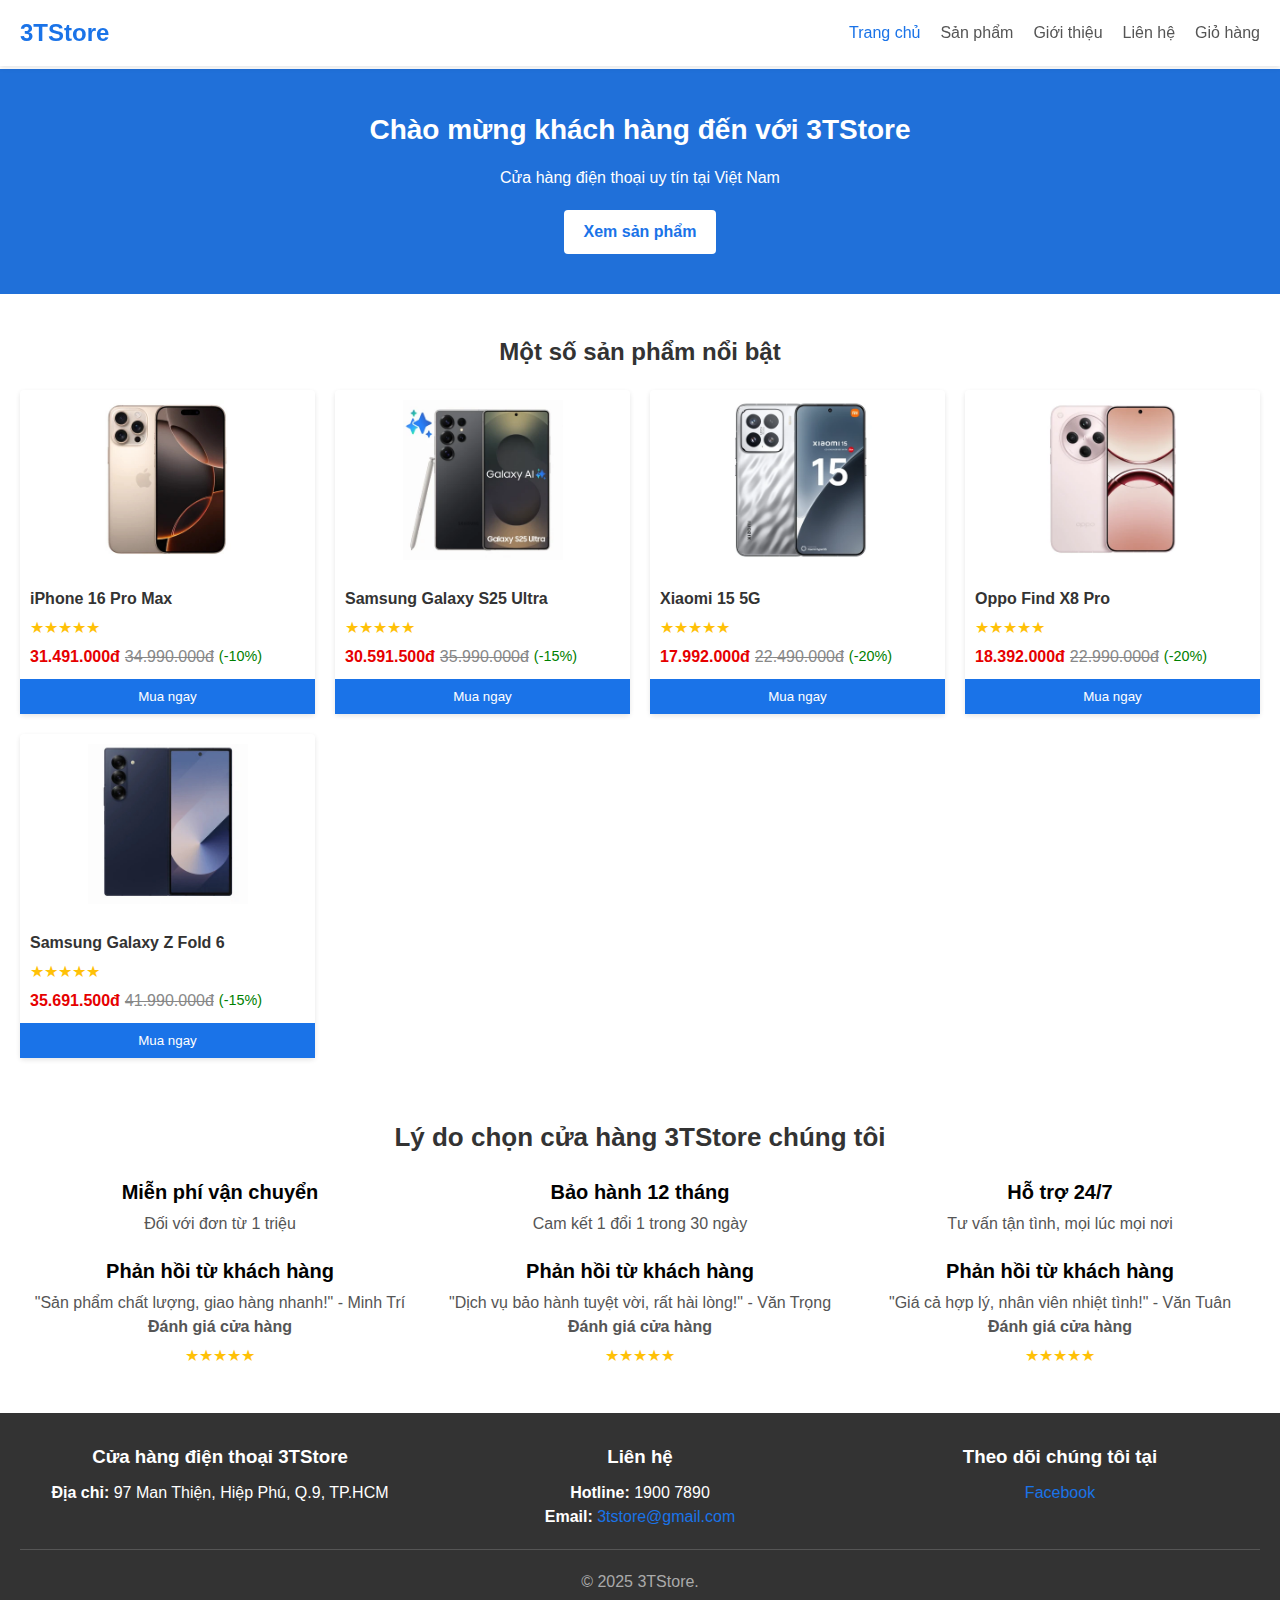
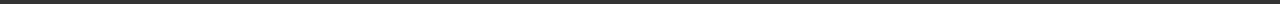
<file: BTNhom_Web/index.html>
<!DOCTYPE html>
<html lang="vi">
    <head>
        <meta charset="UTF-8">
        <meta name="viewport" content="width=device-width, initial-scale=1.0">
        <title>Trang chủ - 3TStore</title>
        <link rel="stylesheet" href="CSS/reset.css">
        <link rel="stylesheet" href="CSS/global.css">
        <link rel="stylesheet" href="CSS/navbar.css">
        <link rel="stylesheet" href="CSS/index.css">
        <link rel="stylesheet" href="CSS/footer.css">
    </head>
<body>
    <header class="navbar">
        <div class="logo">
            <a href="index.html"><h1>3TStore</h1></a>
        </div>
        <nav class="nav-links">
            <a href="index.html" class="active">Trang chủ</a>
            <a href="products.html">Sản phẩm</a>
            <a href="about.html">Giới thiệu</a>
            <a href="contact.html">Liên hệ</a>
            <a href="cart.html">Giỏ hàng</a>           
        </nav>
    </header>

    <main>
        <section class="hero">
            <div class="hero-content">
                <h2>Chào mừng khách hàng đến với 3TStore</h2>
                <p>Cửa hàng điện thoại uy tín tại Việt Nam</p>
                <a href="products.html" class="cta-button">Xem sản phẩm</a>
            </div>
        </section>
        <section class="featured-products">
            <h2>Một số sản phẩm nổi bật</h2>
            <div class="product-grid">
                <article class="product-card">
                    <img src="img/iphone-16-pro-max.jpg" alt="iPhone 16 Pro Max">
                    <h3>iPhone 16 Pro Max</h3>
                    <div class="rating">★★★★★</div>
                    <p class="price"><span class="original-price">34.990.000đ</span> <span class="discounted-price">31.491.000đ</span> <span class="discount">(-10%)</span></p>
                    <div class="config">
                        <ul>
                            <li>Màn hình: 6.7 inch, Super Retina XDR</li>
                            <li>Chip: A18 Pro</li>
                            <li>RAM: 8GB</li>
                            <li>Bộ nhớ: 256GB</li>
                            <li>Pin: 4400 mAh</li>
                        </ul>
                    </div>
                    <button class="buy-button">Mua ngay</button>
                </article>
                <article class="product-card">
                    <img src="img/SS-s25-ultra.jpg" alt="Samsung Galaxy S25 Ultra">
                    <h3>Samsung Galaxy S25 Ultra</h3>
                    <div class="rating">★★★★★</div>
                    <p class="price"><span class="original-price">35.990.000đ</span> <span class="discounted-price">30.591.500đ</span> <span class="discount">(-15%)</span></p>
                    <div class="config">
                        <ul>
                            <li>Màn hình: 6.8 inch, Dynamic AMOLED 2X</li>
                            <li>Chip: Exynos 2500</li>
                            <li>RAM: 12GB</li>
                            <li>Bộ nhớ: 512GB</li>
                            <li>Pin: 5000 mAh</li>
                        </ul>
                    </div>
                    <button class="buy-button">Mua ngay</button>
                </article>
                <article class="product-card">
                    <img src="img/Xiaomi-15.jpg" alt="Xiaomi 15 5G">
                    <h3>Xiaomi 15 5G</h3>
                    <div class="rating">★★★★★</div>
                    <p class="price"><span class="original-price">22.490.000đ</span> <span class="discounted-price">17.992.000đ</span> <span class="discount">(-20%)</span></p>
                    <div class="config">
                        <ul>
                            <li>Màn hình: 6.67 inch, AMOLED</li>
                            <li>Chip: Snapdragon 8 Gen 4</li>
                            <li>RAM: 12GB</li>
                            <li>Bộ nhớ: 256GB</li>
                            <li>Pin: 4600 mAh</li>
                        </ul>
                    </div>
                    <button class="buy-button">Mua ngay</button>
                </article>
                <article class="product-card">
                    <img src="img/Oppo-Find-X8.jpg" alt="Oppo Find X8 Pro">
                    <h3>Oppo Find X8 Pro</h3>
                    <div class="rating">★★★★★</div>
                    <p class="price"><span class="original-price">22.990.000đ</span> <span class="discounted-price">18.392.000đ</span> <span class="discount">(-20%)</span></p>
                    <div class="config">
                        <ul>
                            <li>Màn hình: 6.78 inch, AMOLED</li>
                            <li>Chip: Dimensity 9400</li>
                            <li>RAM: 12GB</li>
                            <li>Bộ nhớ: 256GB</li>
                            <li>Pin: 5000 mAh</li>
                        </ul>
                    </div>
                    <button class="buy-button">Mua ngay</button>
                </article>
                <article class="product-card">
                    <img src="img/Samsung Galaxy Z Fold 6.jpg" alt="Samsung Galaxy Z Fold 6">
                    <h3>Samsung Galaxy Z Fold 6</h3>
                    <div class="rating">★★★★★</div>
                    <p class="price"><span class="original-price">41.990.000đ</span> <span class="discounted-price">35.691.500đ</span> <span class="discount">(-15%)</span></p>
                    <div class="config">
                        <ul>
                            <li>Màn hình: 7.6 inch, Dynamic AMOLED 2X</li>
                            <li>Chip: Snapdragon 8 Gen 3</li>
                            <li>RAM: 12GB</li>
                            <li>Bộ nhớ: 512GB</li>
                            <li>Pin: 4400 mAh</li>
                        </ul>
                    </div>
                    <button class="buy-button">Mua ngay</button>
                </article>
            </div>
        </section>
        <section class="features">
            <h2>Lý do chọn cửa hàng 3TStore chúng tôi</h2>
            <div class="features-grid">
                <div class="feature">
                    <h3>Miễn phí vận chuyển</h3>
                    <p>Đối với đơn từ 1 triệu</p>
                </div>
                <div class="feature">
                    <h3>Bảo hành 12 tháng</h3>
                    <p>Cam kết 1 đổi 1 trong 30 ngày</p>
                </div>
                <div class="feature">
                    <h3>Hỗ trợ 24/7</h3>
                    <p>Tư vấn tận tình, mọi lúc mọi nơi</p>
                </div>
                <div class="feature">
                    <h3>Phản hồi từ khách hàng</h3>
                    <p>"Sản phẩm chất lượng, giao hàng nhanh!" - Minh Trí</p>
                    <p><strong>Đánh giá cửa hàng</strong></p>
                    <div class="rating">★★★★★</div>
                </div>
                <div class="feature">
                    <h3>Phản hồi từ khách hàng</h3>
                    <p>"Dịch vụ bảo hành tuyệt vời, rất hài lòng!" - Văn Trọng</p>
                    <p><strong>Đánh giá cửa hàng</strong></p>                   
                    <div class="rating">★★★★★</div>
                </div>
                <div class="feature">
                    <h3>Phản hồi từ khách hàng</h3>
                    <p>"Giá cả hợp lý, nhân viên nhiệt tình!" - Văn Tuân</p>
                    <p><strong>Đánh giá cửa hàng</strong></p>                    
                    <div class="rating">★★★★★</div>
                </div>
            </div>
        </section>
    </main>
    <footer>
        <div class="footer-content">
            <div class="footer-section">
                <h3>Cửa hàng điện thoại 3TStore</h3>
                <p><strong>Địa chỉ:</strong> 97 Man Thiện, Hiệp Phú, Q.9, TP.HCM</p>
            </div>
            <div class="footer-section">
                <h3>Liên hệ</h3>
                <p><strong>Hotline:</strong> 1900 7890</p>
                <p><strong>Email:</strong> <a href="mailto:3tstore@gmail.com">3tstore@gmail.com</a></p>
            </div>
            <div class="footer-section">
                <h3>Theo dõi chúng tôi tại</h3>
                <p><a href="https://www.facebook.com/profile.php?id=61575007554969" target="_blank">Facebook</a></p>
            </div>
        </div>
        <p class="footer-bottom">© 2025 3TStore.</p>
    </footer>
    <script src="JS/index.js"></script>
</body>
</html>
</file>
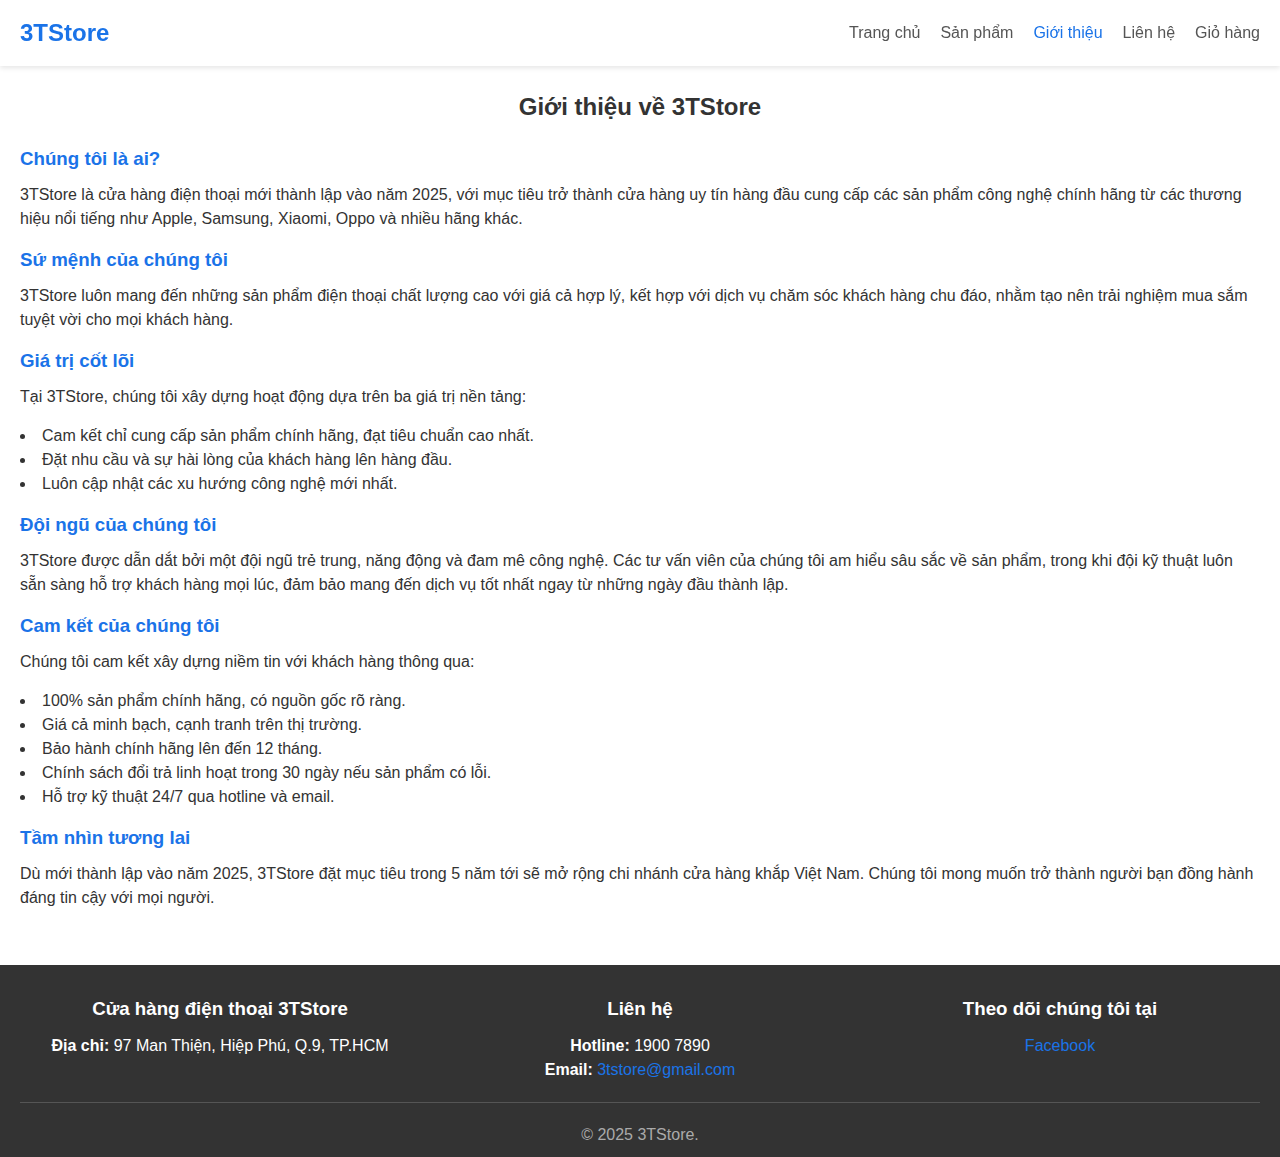
<file: about.html>
<!DOCTYPE html>
<html lang="en">
    <head>
        <meta charset="UTF-8">
        <meta name="viewport" content="width=device-width, initial-scale=1.0">
        <title>Giới thiệu - 3TStore</title>
        <link rel="stylesheet" href="CSS/reset.css">
        <link rel="stylesheet" href="CSS/global.css">
        <link rel="stylesheet" href="CSS/navbar.css">
        <link rel="stylesheet" href="CSS/about.css">
        <link rel="stylesheet" href="CSS/footer.css">
    </head>
<body>
    <header class="navbar">
        <div class="logo">
            <a href="index.html"><h1>3TStore</h1></a>
        </div>
        <nav class="nav-links">
            <a href="index.html">Trang chủ</a>
            <a href="products.html">Sản phẩm</a>
            <a href="about.html" class="active">Giới thiệu</a>
            <a href="contact.html">Liên hệ</a>
            <a href="cart.html">Giỏ hàng</a>
        </nav>
    </header>

    <main>
        <section class="about-section">
            <h2>Giới thiệu về 3TStore</h2>
            <div class="about-content">
                <div class="about-text">
                    <h3>Chúng tôi là ai?</h3>
                    <p>3TStore là cửa hàng điện thoại mới thành lập vào năm 2025, với mục tiêu trở thành cửa hàng uy tín hàng đầu cung cấp các sản phẩm công nghệ chính hãng từ các thương hiệu nổi tiếng như Apple, Samsung, Xiaomi, Oppo và nhiều hãng khác.</p>                    
                    <h3>Sứ mệnh của chúng tôi</h3>
                    <p>3TStore luôn mang đến những sản phẩm điện thoại chất lượng cao với giá cả hợp lý, kết hợp với dịch vụ chăm sóc khách hàng chu đáo, nhằm tạo nên trải nghiệm mua sắm tuyệt vời cho mọi khách hàng.</p>
                    <h3>Giá trị cốt lõi</h3>
                    <p>Tại 3TStore, chúng tôi xây dựng hoạt động dựa trên ba giá trị nền tảng:</p>
                    <ul>
                        <li>Cam kết chỉ cung cấp sản phẩm chính hãng, đạt tiêu chuẩn cao nhất.</li>
                        <li>Đặt nhu cầu và sự hài lòng của khách hàng lên hàng đầu.</li>
                        <li>Luôn cập nhật các xu hướng công nghệ mới nhất.</li>
                    </ul>
                    <h3>Đội ngũ của chúng tôi</h3>
                    <p>3TStore được dẫn dắt bởi một đội ngũ trẻ trung, năng động và đam mê công nghệ. Các tư vấn viên của chúng tôi am hiểu sâu sắc về sản phẩm, trong khi đội kỹ thuật luôn sẵn sàng hỗ trợ khách hàng mọi lúc, đảm bảo mang đến dịch vụ tốt nhất ngay từ những ngày đầu thành lập.</p>
                    <h3>Cam kết của chúng tôi</h3>
                    <p>Chúng tôi cam kết xây dựng niềm tin với khách hàng thông qua:</p>
                    <ul>
                        <li>100% sản phẩm chính hãng, có nguồn gốc rõ ràng.</li>
                        <li>Giá cả minh bạch, cạnh tranh trên thị trường.</li>
                        <li>Bảo hành chính hãng lên đến 12 tháng.</li>
                        <li>Chính sách đổi trả linh hoạt trong 30 ngày nếu sản phẩm có lỗi.</li>
                        <li>Hỗ trợ kỹ thuật 24/7 qua hotline và email.</li>
                    </ul>
                    <h3>Tầm nhìn tương lai</h3>
                    <p>Dù mới thành lập vào năm 2025, 3TStore đặt mục tiêu trong 5 năm tới sẽ mở rộng chi nhánh cửa hàng khắp Việt Nam. Chúng tôi mong muốn trở thành người bạn đồng hành đáng tin cậy với mọi người.</p>
                </div>
            </div>
        </section>
    </main>

    <footer>
        <div class="footer-content">
            <div class="footer-section">
                <h3>Cửa hàng điện thoại 3TStore</h3>
                <p><strong>Địa chỉ:</strong> 97 Man Thiện, Hiệp Phú, Q.9, TP.HCM</p>
            </div>
            <div class="footer-section">
                <h3>Liên hệ</h3>
                <p><strong>Hotline:</strong> 1900 7890</p>
                <p><strong>Email:</strong> <a href="mailto:3tstore@gmail.com">3tstore@gmail.com</a></p>
            </div>
            <div class="footer-section">
                <h3>Theo dõi chúng tôi tại</h3>
                <p><a href="https://www.facebook.com/profile.php?id=61575007554969" target="_blank">Facebook</a></p>
            </div>
        </div>
        <p class="footer-bottom">© 2025 3TStore.</p>
    </footer>
</body>
</html>
</file>
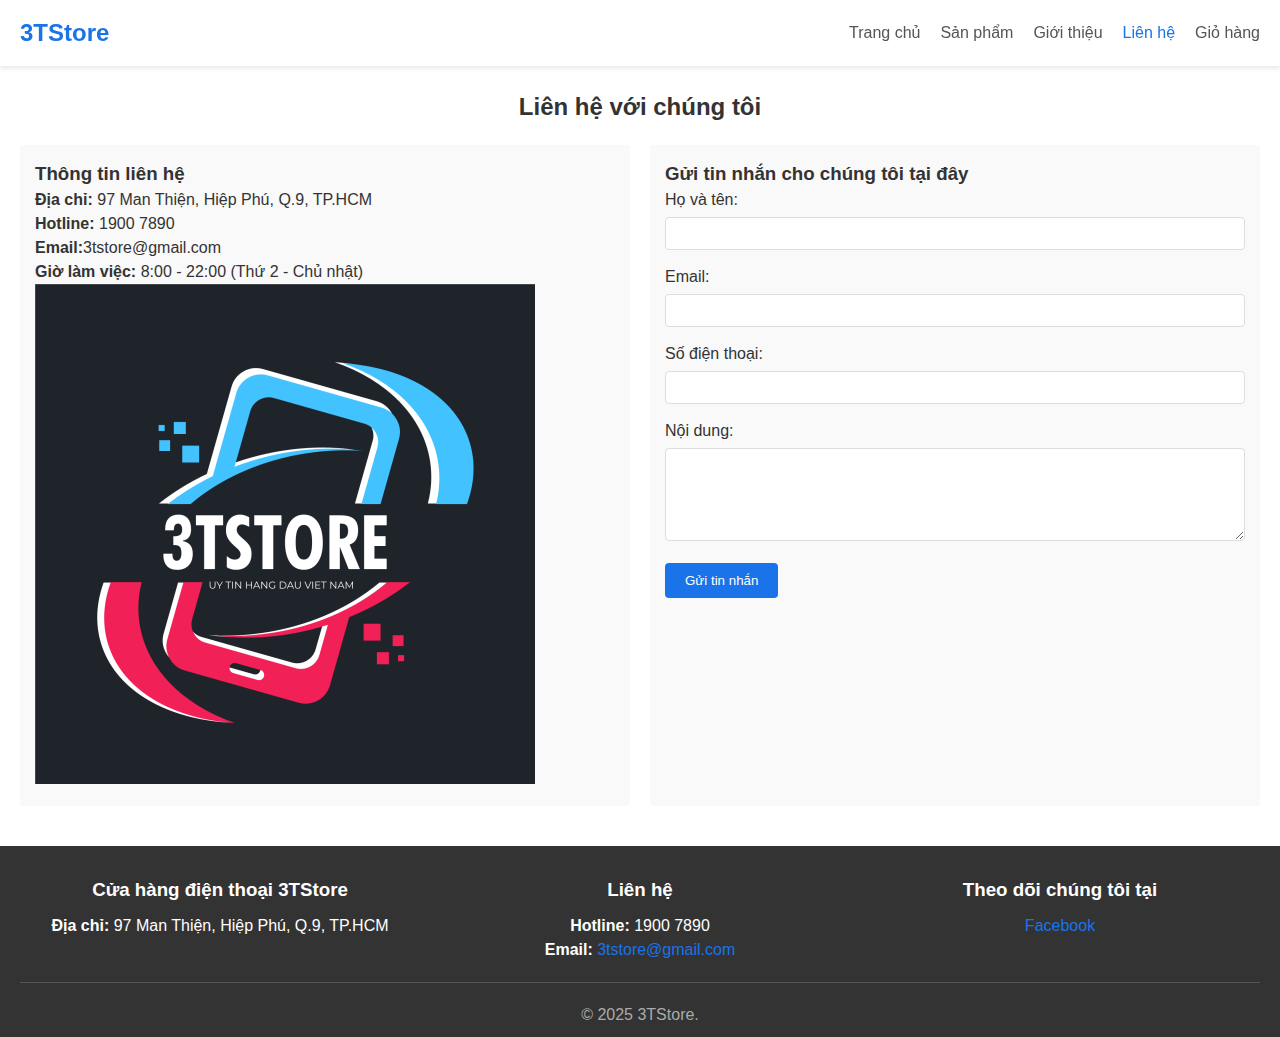
<file: contact.html>
<!DOCTYPE html>
<html lang="en">
    <head>
        <meta charset="UTF-8">
        <meta name="viewport" content="width=device-width, initial-scale=1.0">
        <title>Liên hệ - 3TStore</title>
        <link rel="stylesheet" href="CSS/reset.css">
        <link rel="stylesheet" href="CSS/global.css">
        <link rel="stylesheet" href="CSS/navbar.css">
        <link rel="stylesheet" href="CSS/contact.css">
        <link rel="stylesheet" href="CSS/footer.css">
    </head>
<body>
    <header class="navbar">
        <div class="logo">
            <a href="index.html"><h1>3TStore</h1></a>
        </div>
        <nav class="nav-links">
            <a href="index.html">Trang chủ</a>
            <a href="products.html">Sản phẩm</a>
            <a href="about.html">Giới thiệu</a>
            <a href="contact.html" class="active">Liên hệ</a>
            <a href="cart.html">Giỏ hàng</a>
        </nav>
    </header>

    <main>
        <section class="contact-section">
            <h2>Liên hệ với chúng tôi</h2>
            <div class="contact-container">
                <div class="contact-info">
                    <h3>Thông tin liên hệ</h3>
                    <p><strong>Địa chỉ:</strong> 97 Man Thiện, Hiệp Phú, Q.9, TP.HCM</p>
                    <p><strong>Hotline:</strong> 1900 7890</p>
                    <p><strong>Email:</strong>3tstore@gmail.com</p>
                    <p><strong>Giờ làm việc:</strong> 8:00 - 22:00 (Thứ 2 - Chủ nhật)</p>
                    <img src="img/logo.png" alt="3TStore Logo" class="logo-img">
                </div>
                <div class="contact-form">
                    <h3>Gửi tin nhắn cho chúng tôi tại đây</h3>
                    <form>
                        <div class="form-group">
                            <label for="name">Họ và tên:</label>
                            <input type="text" id="name" name="name">
                        </div>
                        <div class="form-group">
                            <label for="email">Email:</label>
                            <input type="email" id="email" name="email">
                        </div>
                        <div class="form-group">
                            <label for="phone">Số điện thoại:</label>
                            <input type="tel" id="phone" name="phone">
                        </div>
                        <div class="form-group">
                            <label for="message">Nội dung:</label>
                            <textarea id="message" name="message" rows="5"></textarea>
                        </div>
                        <button type="submit" class="submit-button">Gửi tin nhắn</button>
                    </form>
                </div>
            </div>
        </section>
    </main>

    <footer>
        <div class="footer-content">
            <div class="footer-section">
                <h3>Cửa hàng điện thoại 3TStore</h3>
                <p><strong>Địa chỉ:</strong> 97 Man Thiện, Hiệp Phú, Q.9, TP.HCM</p>
            </div>
            <div class="footer-section">
                <h3>Liên hệ</h3>
                <p><strong>Hotline:</strong> 1900 7890</p>
                <p><strong>Email:</strong> <a href="mailto:3tstore@gmail.com">3tstore@gmail.com</a></p>
            </div>
            <div class="footer-section">
                <h3>Theo dõi chúng tôi tại</h3>
                <p>
                    <a href="https://www.facebook.com/profile.php?id=61575007554969" target="_blank">Facebook</a>                    
                </p>
            </div>
        </div>
        <p class="footer-bottom">© 2025 3TStore.</p>
    </footer>
    <script src="JS/contact.js"></script>
</body>
</html>
</file>
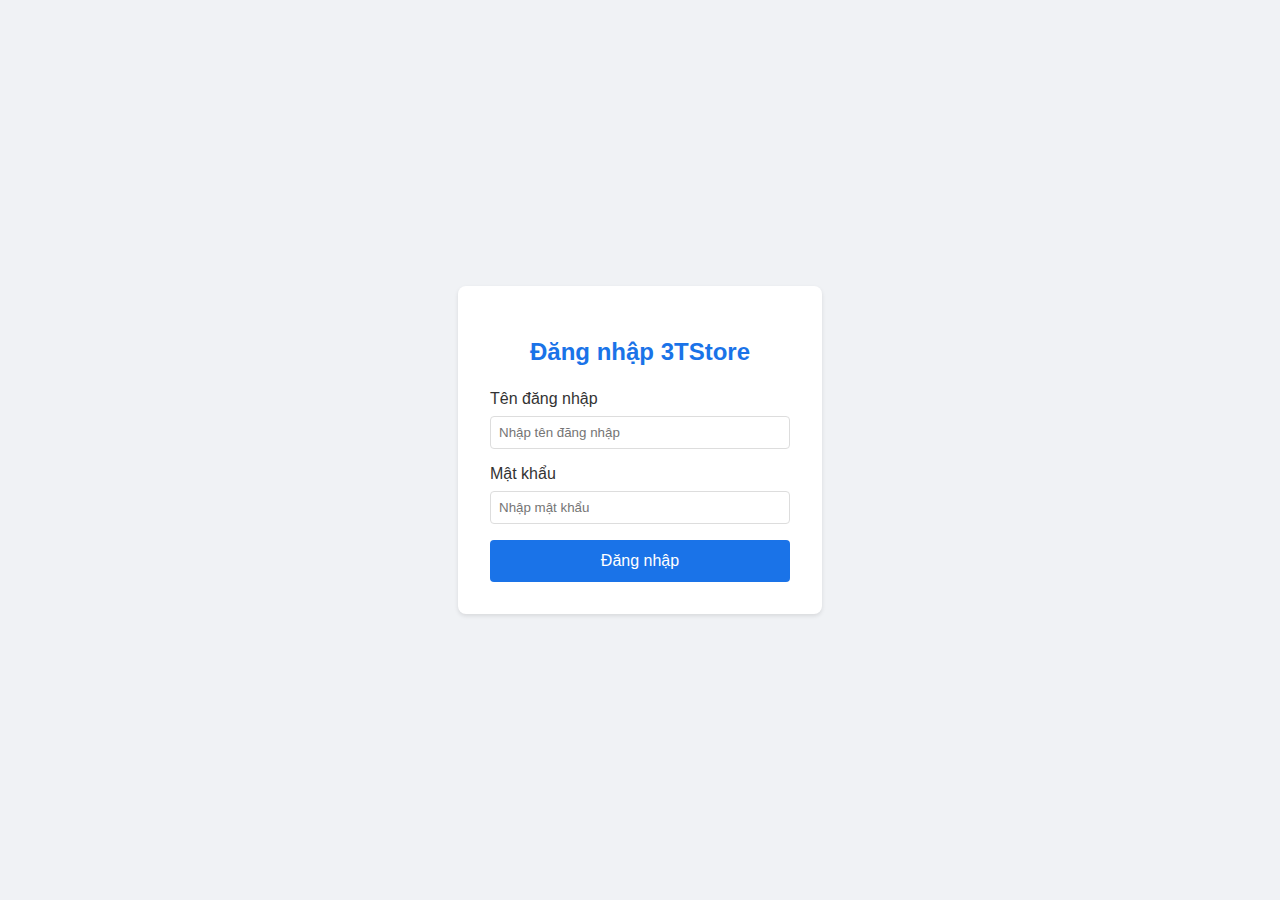
<file: login.html>
<!DOCTYPE html>
<html lang="en">
<head>
    <meta charset="UTF-8">
    <meta name="viewport" content="width=device-width, initial-scale=1.0">
    <title>Đăng nhập</title>
    <link rel="stylesheet" href="CSS/login.css">
</head>
<body>
    <div class="login-container">
        <h2>Đăng nhập 3TStore</h2>
        <div class="form-group">
            <label for="username">Tên đăng nhập</label>
            <input type="text" id="username" name="username" placeholder="Nhập tên đăng nhập">
        </div>
        <div class="form-group">
            <label for="password">Mật khẩu</label>
            <input type="password" id="password" name="password" placeholder="Nhập mật khẩu">
        </div>
        <button type="submit">Đăng nhập</button>
    </div>
    <script src="JS/login.js"></script>
</body>
</html>
</file>
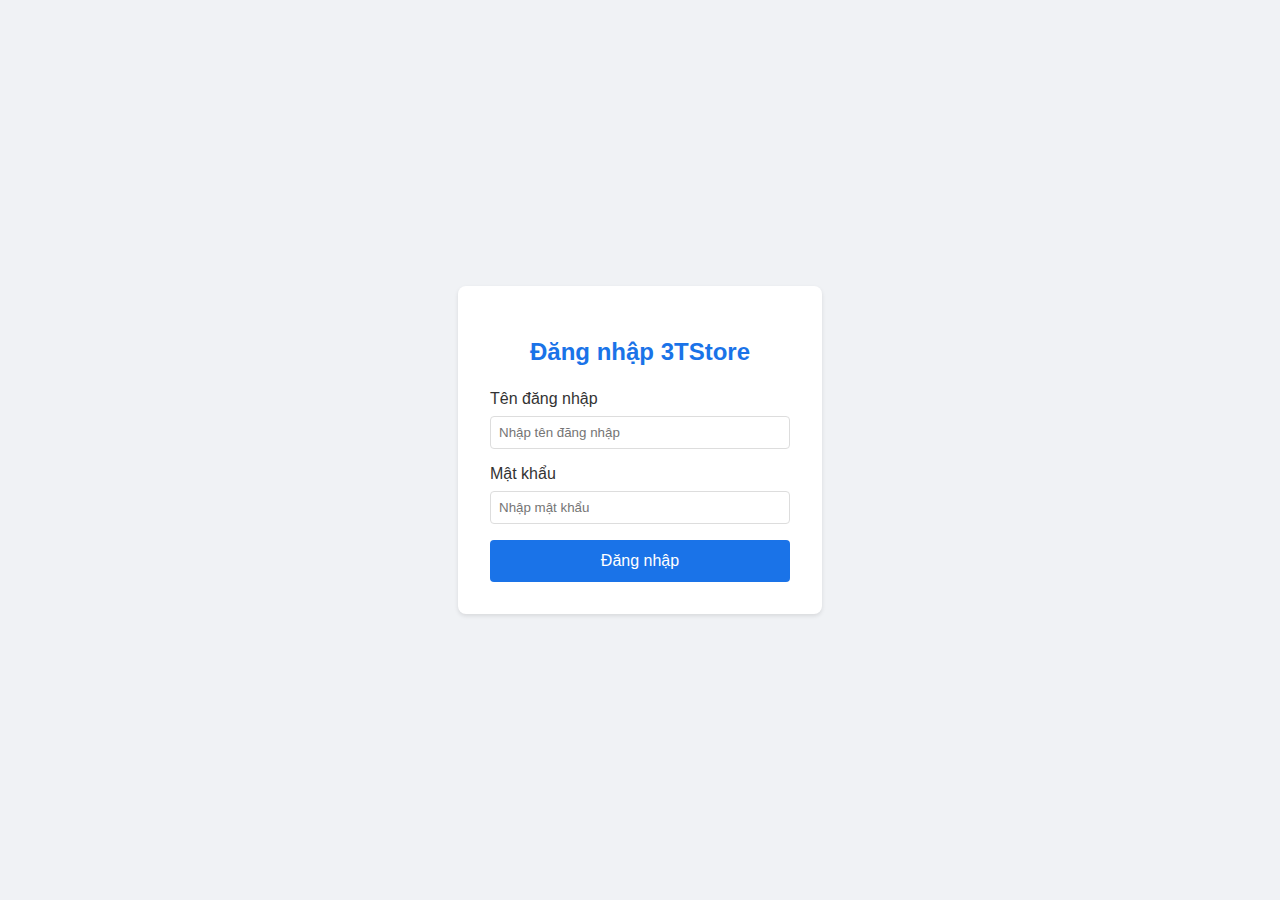
<file: BTNhom_Web/login.html>
<!DOCTYPE html>
<html lang="en">
<head>
    <meta charset="UTF-8">
    <meta name="viewport" content="width=device-width, initial-scale=1.0">
    <title>Đăng nhập - 3TStore</title>
    <link rel="stylesheet" href="CSS/login.css">
</head>
<body>
    <div class="login-container">
        <h2>Đăng nhập 3TStore</h2>
        <div class="form-group">
            <label for="username">Tên đăng nhập</label>
            <input type="text" id="username" name="username" placeholder="Nhập tên đăng nhập">
        </div>
        <div class="form-group">
            <label for="password">Mật khẩu</label>
            <input type="password" id="password" name="password" placeholder="Nhập mật khẩu">
        </div>
        <button type="submit">Đăng nhập</button>
    </div>
    <script src="JS/login.js"></script>
</body>
</html>
</file>
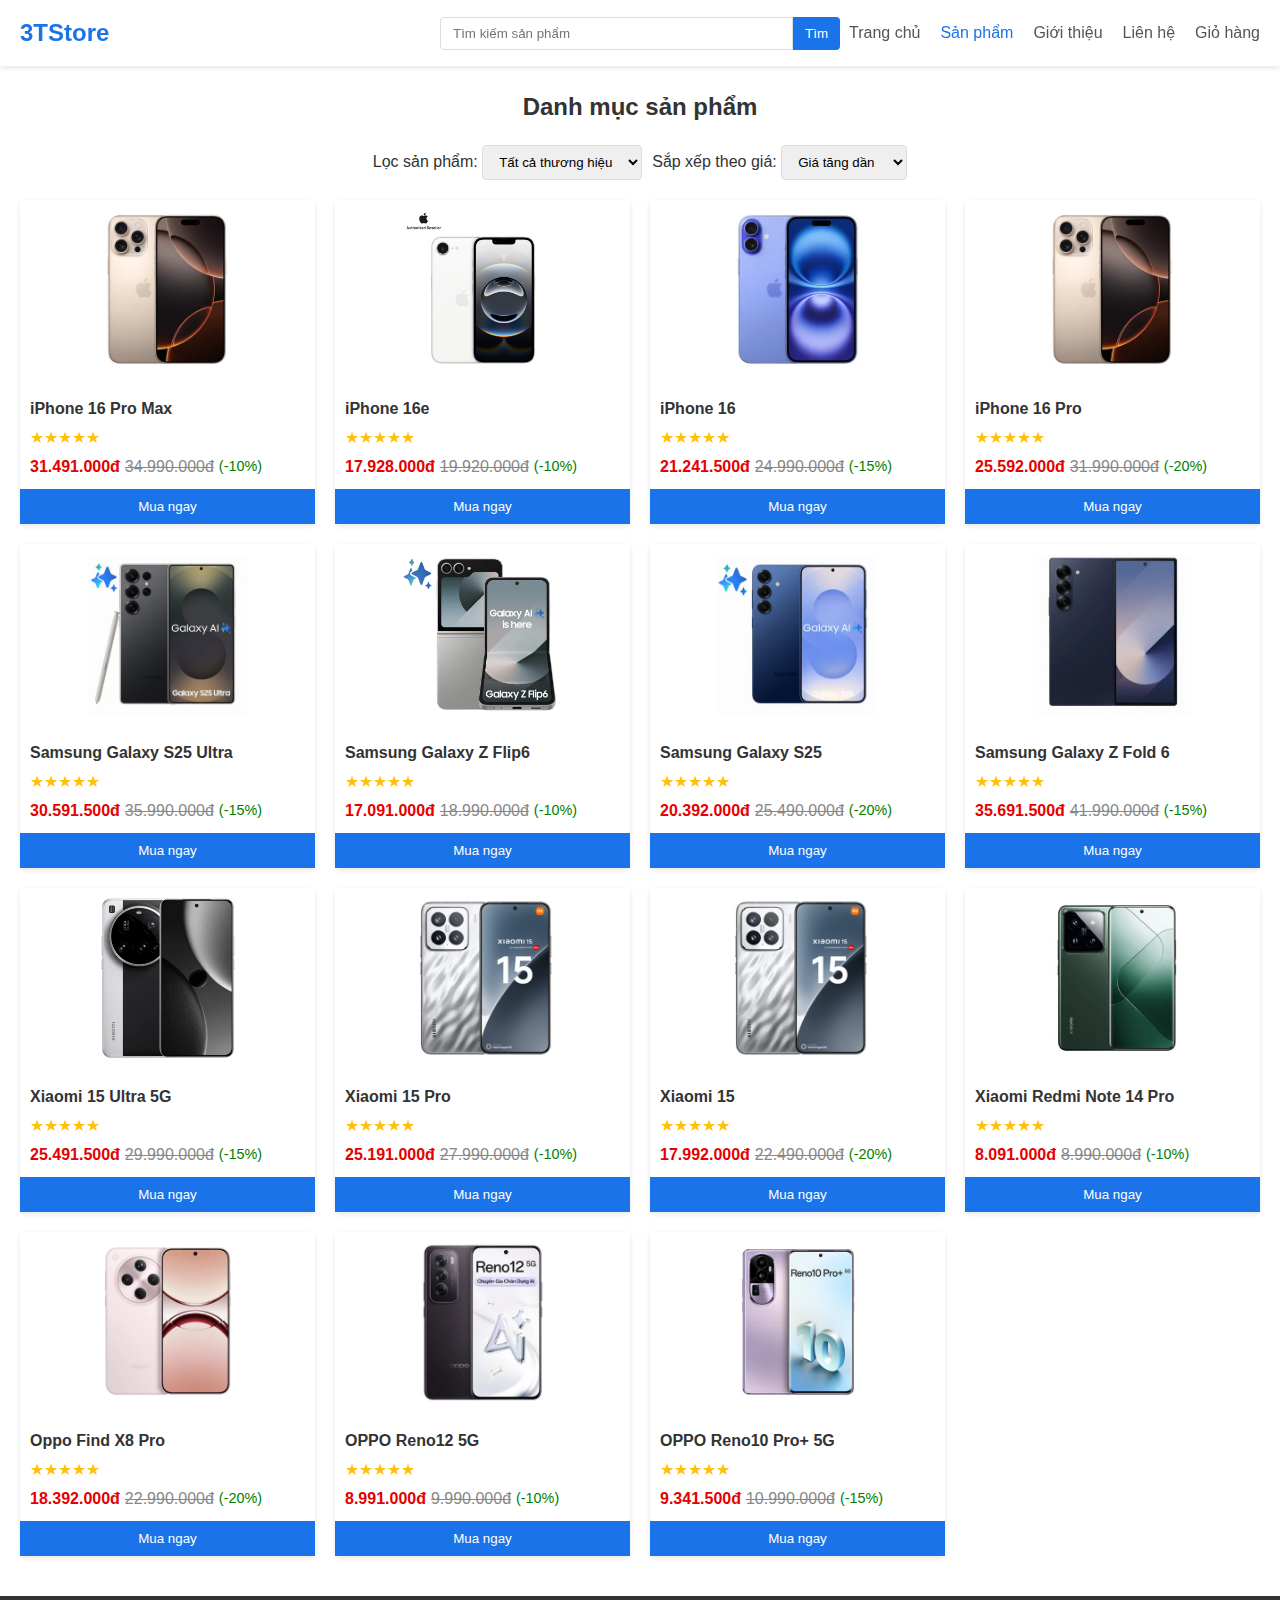
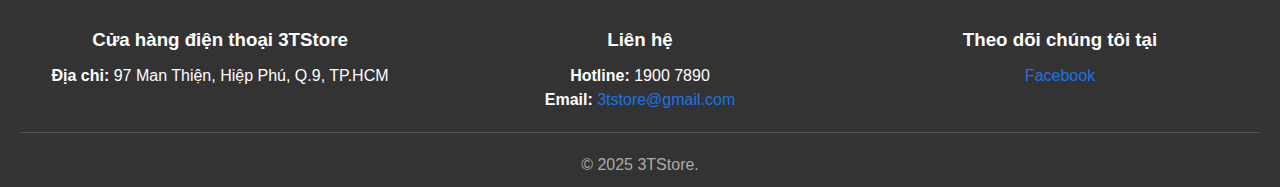
<file: BTNhom_Web/products.html>
<!DOCTYPE html>
<html lang="en">
    <head>
        <meta charset="UTF-8">
        <meta name="viewport" content="width=device-width, initial-scale=1.0">
        <title>Sản phẩm - 3TStore</title>
        <link rel="stylesheet" href="CSS/reset.css">
        <link rel="stylesheet" href="CSS/global.css">
        <link rel="stylesheet" href="CSS/navbar.css">
        <link rel="stylesheet" href="CSS/products.css">
        <link rel="stylesheet" href="CSS/footer.css">
    </head>
<body>
    <header class="navbar">
        <div class="logo">
            <a href="index.html"><h1>3TStore</h1></a>
        </div>
        <div class="search-container">
            <input type="text" class="search-input" placeholder="Tìm kiếm sản phẩm">
            <button class="search-button">Tìm</button>
        </div>
        <nav class="nav-links">
            <a href="index.html">Trang chủ</a>
            <a href="products.html" class="active">Sản phẩm</a>
            <a href="about.html">Giới thiệu</a>
            <a href="contact.html">Liên hệ</a>
            <a href="cart.html">Giỏ hàng</a>
        </nav>
    </header>

    <main>
        <section class="products-section">
            <h2>Danh mục sản phẩm</h2>
            <div class="filters">
                <label>Lọc sản phẩm:
                    <select class="filters-brand">
                        <option value="all">Tất cả thương hiệu</option>
                        <option value="iphone">Apple</option>
                        <option value="samsung">Samsung</option>
                        <option value="xiaomi">Xiaomi</option>
                        <option value="oppo">Oppo</option>
                    </select>
                </label>
                
                <label> Sắp xếp theo giá: 
                    <select class="filters-sorting">
                        <option value="increase">Giá tăng dần</option>
                        <option value="decrease">Giá giảm dần</option>
                    </select>
                </label>
            </div>
            <div class="product-grid">
                <!-- Apple -->
                <div class="product-card">
                    <img src="img/iphone-16-pro-max.jpg" alt="iPhone 16 Pro Max">
                    <h3>iPhone 16 Pro Max</h3>
                    <div class="rating">★★★★★</div>
                    <p class="price"><span class="original-price">34.990.000đ</span> <span class="discounted-price">31.491.000đ</span> <span class="discount">(-10%)</span></p>
                    <div class="config">
                        <ul>
                            <li>Màn hình: 6.7 inch, Super Retina XDR</li>
                            <li>Chip: A18 Pro</li>
                            <li>RAM: 8GB</li>
                            <li>Bộ nhớ: 256GB</li>
                            <li>Pin: 4400 mAh</li>
                        </ul>
                    </div>
                    <button class="buy-button">Mua ngay</button>
                </div>
                <div class="product-card">
                    <img src="img/iphone-16e.jpg" alt="iPhone 16e">
                    <h3>iPhone 16e</h3>
                    <div class="rating">★★★★★</div>
                    <p class="price"><span class="original-price">19.920.000đ</span> <span class="discounted-price">17.928.000đ</span> <span class="discount">(-10%)</span></p>
                    <div class="config">
                        <ul>
                            <li>Màn hình: 6.1 inch, Super Retina XDR</li>
                            <li>Chip: A18</li>
                            <li>RAM: 6GB</li>
                            <li>Bộ nhớ: 128GB</li>
                            <li>Pin: 4000 mAh</li>
                        </ul>
                    </div>
                    <button class="buy-button">Mua ngay</button>
                </div>
                <div class="product-card">
                    <img src="img/iPhone 16.jpg" alt="iPhone 16">
                    <h3>iPhone 16</h3>
                    <div class="rating">★★★★★</div>
                    <p class="price"><span class="original-price">24.990.000đ</span> <span class="discounted-price">21.241.500đ</span> <span class="discount">(-15%)</span></p>
                    <div class="config">
                        <ul>
                            <li>Màn hình: 6.1 inch, Super Retina XDR</li>
                            <li>Chip: A18</li>
                            <li>RAM: 6GB</li>
                            <li>Bộ nhớ: 128GB</li>
                            <li>Pin: 4200 mAh</li>
                        </ul>
                    </div>
                    <button class="buy-button">Mua ngay</button>
                </div>
                <div class="product-card">
                    <img src="img/iphone-16-pro.jpg" alt="iPhone 16 Pro">
                    <h3>iPhone 16 Pro</h3>
                    <div class="rating">★★★★★</div>
                    <p class="price"><span class="original-price">31.990.000đ</span> <span class="discounted-price">25.592.000đ</span> <span class="discount">(-20%)</span></p>
                    <div class="config">
                        <ul>
                            <li>Màn hình: 6.3 inch, Super Retina XDR</li>
                            <li>Chip: A18 Pro</li>
                            <li>RAM: 8GB</li>
                            <li>Bộ nhớ: 256GB</li>
                            <li>Pin: 4300 mAh</li>
                        </ul>
                    </div>
                    <button class="buy-button">Mua ngay</button>
                </div>
                <!-- Samsung -->
                <div class="product-card">
                    <img src="img/SS-s25-ultra.jpg" alt="Samsung Galaxy S25 Ultra">
                    <h3>Samsung Galaxy S25 Ultra</h3>
                    <div class="rating">★★★★★</div> 
                    <p class="price"><span class="original-price">35.990.000đ</span> <span class="discounted-price">30.591.500đ</span> <span class="discount">(-15%)</span></p>
                    <div class="config">
                        <ul>
                            <li>Màn hình: 6.8 inch, Dynamic AMOLED 2X</li>
                            <li>Chip: Exynos 2500</li>
                            <li>RAM: 12GB</li>
                            <li>Bộ nhớ: 512GB</li>
                            <li>Pin: 5000 mAh</li>
                        </ul>
                    </div>
                    <button class="buy-button">Mua ngay</button>
                </div>
                <div class="product-card">
                    <img src="img/SS-Z-Flip6.jpg" alt="Samsung Galaxy Z Flip6">
                    <h3>Samsung Galaxy Z Flip6</h3>
                    <div class="rating">★★★★★</div>
                    <p class="price"><span class="original-price">18.990.000đ</span> <span class="discounted-price">17.091.000đ</span> <span class="discount">(-10%)</span></p>
                    <div class="config">
                        <ul>
                            <li>Màn hình: 6.7 inch, Dynamic AMOLED 2X</li>
                            <li>Chip: Snapdragon 8 Gen 2</li>
                            <li>RAM: 8GB</li>
                            <li>Bộ nhớ: 256GB</li>
                            <li>Pin: 3700 mAh</li>
                        </ul>
                    </div>
                    <button class="buy-button">Mua ngay</button>
                </div>
                <div class="product-card">
                    <img src="img/SS-s25.jpg" alt="Samsung Galaxy S25">
                    <h3>Samsung Galaxy S25</h3>
                    <div class="rating">★★★★★</div>
                    <p class="price"><span class="original-price">25.490.000đ</span> <span class="discounted-price">20.392.000đ</span> <span class="discount">(-20%)</span></p>
                    <div class="config">
                        <ul>
                            <li>Màn hình: 6.6 inch, Dynamic AMOLED 2X</li>
                            <li>Chip: Exynos 2500</li>
                            <li>RAM: 12GB</li>
                            <li>Bộ nhớ: 256GB</li>
                            <li>Pin: 4500 mAh</li>
                        </ul>
                    </div>
                    <button class="buy-button">Mua ngay</button>
                </div>
                <div class="product-card">
                    <img src="img/Samsung Galaxy Z Fold 6.jpg" alt="Samsung Galaxy Z Fold 6">
                    <h3>Samsung Galaxy Z Fold 6</h3>
                    <div class="rating">★★★★★</div>
                    <p class="price"><span class="original-price">41.990.000đ</span> <span class="discounted-price">35.691.500đ</span> <span class="discount">(-15%)</span></p>
                    <div class="config">
                        <ul>
                            <li>Màn hình: 7.6 inch, Dynamic AMOLED 2X</li>
                            <li>Chip: Snapdragon 8 Gen 3</li>
                            <li>RAM: 12GB</li>
                            <li>Bộ nhớ: 512GB</li>
                            <li>Pin: 4400 mAh</li>
                        </ul>
                    </div>
                    <button class="buy-button">Mua ngay</button>
                </div>
                <!-- Xiaomi -->
                <div class="product-card">
                    <img src="img/Xiaomi-Ultra-5G.jpg" alt="Xiaomi 15 Ultra 5G">
                    <h3>Xiaomi 15 Ultra 5G</h3>
                    <div class="rating">★★★★★</div>
                    <p class="price"><span class="original-price">29.990.000đ</span> <span class="discounted-price">25.491.500đ</span> <span class="discount">(-15%)</span></p>
                    <div class="config">
                        <ul>
                            <li>Màn hình: 6.73 inch, AMOLED</li>
                            <li>Chip: Snapdragon 8 Gen 4</li>
                            <li>RAM: 16GB</li>
                            <li>Bộ nhớ: 512GB</li>
                            <li>Pin: 5000 mAh</li>
                        </ul>
                    </div>
                    <button class="buy-button">Mua ngay</button>
                </div>
                <div class="product-card">
                    <img src="img/Xiaomi-15-pro.jpg" alt="Xiaomi 15 Pro">
                    <h3>Xiaomi 15 Pro</h3>
                    <div class="rating">★★★★★</div>
                    <p class="price"><span class="original-price">27.990.000đ</span> <span class="discounted-price">25.191.000đ</span> <span class="discount">(-10%)</span></p>
                    <div class="config">
                        <ul>
                            <li>Màn hình: 6.67 inch, AMOLED</li>
                            <li>Chip: Snapdragon 8 Gen 4</li>
                            <li>RAM: 12GB</li>
                            <li>Bộ nhớ: 256GB</li>
                            <li>Pin: 4800 mAh</li>
                        </ul>
                    </div>
                    <button class="buy-button">Mua ngay</button>
                </div>
                <div class="product-card">
                    <img src="img/Xiaomi-15.jpg" alt="Xiaomi 15">
                    <h3>Xiaomi 15</h3>
                    <div class="rating">★★★★★</div>
                    <p class="price"><span class="original-price">22.490.000đ</span> <span class="discounted-price">17.992.000đ</span> <span class="discount">(-20%)</span></p>
                    <div class="config">
                        <ul>
                            <li>Màn hình: 6.67 inch, AMOLED</li>
                            <li>Chip: Snapdragon 8 Gen 4</li>
                            <li>RAM: 12GB</li>
                            <li>Bộ nhớ: 256GB</li>
                            <li>Pin: 4600 mAh</li>
                        </ul>
                    </div>
                    <button class="buy-button">Mua ngay</button>
                </div>
                <div class="product-card">
                    <img src="img/Xiaomi Redmi Note 14 Pro.jpg" alt="Xiaomi Redmi Note 14 Pro">
                    <h3>Xiaomi Redmi Note 14 Pro</h3>
                    <div class="rating">★★★★★</div>
                    <p class="price"><span class="original-price">8.990.000đ</span> <span class="discounted-price">8.091.000đ</span> <span class="discount">(-10%)</span></p>
                    <div class="config">
                        <ul>
                            <li>Màn hình: 6.67 inch, AMOLED</li>
                            <li>Chip: Dimensity 7300 Ultra</li>
                            <li>RAM: 8GB</li>
                            <li>Bộ nhớ: 256GB</li>
                            <li>Pin: 5500 mAh</li>
                        </ul>
                    </div>
                    <button class="buy-button">Mua ngay</button>
                </div>
                <!-- Oppo -->
                <div class="product-card">
                    <img src="img/Oppo-Find-X8.jpg" alt="Oppo Find X8 Pro">
                    <h3>Oppo Find X8 Pro</h3>
                    <div class="rating">★★★★★</div>
                    <p class="price"><span class="original-price">22.990.000đ</span> <span class="discounted-price">18.392.000đ</span> <span class="discount">(-20%)</span></p>
                    <div class="config">
                        <ul>
                            <li>Màn hình: 6.78 inch, AMOLED</li>
                            <li>Chip: Dimensity 9400</li>
                            <li>RAM: 12GB</li>
                            <li>Bộ nhớ: 256GB</li>
                            <li>Pin: 5000 mAh</li>
                        </ul>
                    </div>
                    <button class="buy-button">Mua ngay</button>
                </div>
                <div class="product-card">
                    <img src="img/Oppo Reno12 5G.jpg" alt="OPPO Reno12 5G">
                    <h3>OPPO Reno12 5G</h3>
                    <div class="rating">★★★★★</div>
                    <p class="price"><span class="original-price">9.990.000đ</span> <span class="discounted-price">8.991.000đ</span> <span class="discount">(-10%)</span></p>
                    <div class="config">
                        <ul>
                            <li>Màn hình: 6.7 inch, AMOLED</li>
                            <li>Chip: Dimensity 7300 Energy</li>
                            <li>RAM: 8GB</li>
                            <li>Bộ nhớ: 256GB</li>
                            <li>Pin: 5000 mAh</li>
                        </ul>
                    </div>
                    <button class="buy-button">Mua ngay</button>
                </div>
                <div class="product-card">
                    <img src="img/OPPO Reno10 Pro+ 5G.jpg" alt="OPPO Reno10 Pro+ 5G">
                    <h3>OPPO Reno10 Pro+ 5G</h3>
                    <div class="rating">★★★★★</div>
                    <p class="price"><span class="original-price">10.990.000đ</span> <span class="discounted-price">9.341.500đ</span> <span class="discount">(-15%)</span></p>
                    <div class="config">
                        <ul>
                            <li>Màn hình: 6.74 inch, AMOLED</li>
                            <li>Chip: Snapdragon 8+ Gen 1</li>
                            <li>RAM: 12GB</li>
                            <li>Bộ nhớ: 256GB</li>
                            <li>Pin: 4700 mAh</li>
                        </ul>
                    </div>
                    <button class="buy-button">Mua ngay</button>
                </div>
            </div>
        </section>
    </main>

    <footer>
        <div class="footer-content">
            <div class="footer-section">
                <h3>Cửa hàng điện thoại 3TStore</h3>
                <p><strong>Địa chỉ:</strong> 97 Man Thiện, Hiệp Phú, Q.9, TP.HCM</p>
            </div>
            <div class="footer-section">
                <h3>Liên hệ</h3>
                <p><strong>Hotline:</strong> 1900 7890</p>
                <p><strong>Email:</strong> <a href="mailto:3tstore@gmail.com">3tstore@gmail.com</a></p>
            </div>
            <div class="footer-section">
                <h3>Theo dõi chúng tôi tại</h3>
                <p><a href="https://www.facebook.com/profile.php?id=61575007554969" target="_blank">Facebook</a></p>
            </div>
        </div>
        <p class="footer-bottom">© 2025 3TStore.</p>
    </footer>
    <script src="JS/products.js"></script>
</body>
</html>
</file>
<file: BTNhom_Web/CSS/global.css>
/* Kiểu chung cho body, áp dụng cho tất cả các trang */
body {
    background-color: #ffffff;
    color: #333;
    line-height: 1.5;
    padding-top: 49px; 
}
</file>
<file: BTNhom_Web/CSS/navbar.css>
/* header và navigation dùng chung cho tất cả các trang */
.navbar {
    display: flex;
    justify-content: space-between;
    align-items: center;
    padding: 15px 20px;
    background-color: white;
    box-shadow: 0 2px 5px rgba(0, 0, 0, 0.1);
    position: fixed;
    top: 0;
    left: 0;
    width: 100%;
    z-index: 1000;
}

.logo h1 {
    color: #1a73e8;
    font-size: 24px;
}

.logo a {
    text-decoration: none; 
}


.search-container {
    display: flex;
    max-width: 400px;
    width: 100%;
    position: absolute; 
    left: 50%;
    transform: translateX(-50%); 
}

.search-input {
    width: 100%;
    padding: 8px 12px;
    border: 1px solid #ddd;
    border-radius: 4px 0 0 4px;
}

.search-button {
    padding: 8px 12px;
    background-color: #1a73e8;
    color: white;
    border: none;
    border-radius: 0 4px 4px 0;
    cursor: pointer;
}

.nav-links {
    display: flex;
    gap: 20px;
}

.nav-links a {
    color: #555;
    text-decoration: none;
}

.nav-links a:hover, .nav-links a.active {
    color: #1a73e8;
}
</file>
<file: BTNhom_Web/CSS/index.css>
/* index.html */

.hero {
    background: #2070d9;
    color: white;
    padding: 40px 20px;
    text-align: center;
    margin: 20px 0;
}

.hero h2 {
    font-size: 28px;
    margin-bottom: 15px;
}

.hero p {
    margin-bottom: 20px;
}

.cta-button {
    display: inline-block;
    padding: 10px 20px;
    background-color: white;
    color: #1a73e8;
    text-decoration: none;
    border-radius: 4px;
    font-weight: bold;
}

.featured-products {
    padding: 20px;
    background-color: white;
    margin: 20px 0;
}

.featured-products h2 {
    text-align: center;
    font-size: 24px;
    margin-bottom: 20px;
}

.product-grid {
    display: grid;
    grid-template-columns: repeat(auto-fill, minmax(250px, 1fr));
    gap: 20px;
}

.product-card {
    background-color: white;
    border-radius: 4px;
    box-shadow: 0 2px 5px rgba(0, 0, 0, 0.1);
    position: relative; 
    cursor: pointer; 
}

.product-card img {
    width: 100%;
    height: 180px;
    object-fit: contain;
    padding: 10px;
}

.product-card.active img {
    display: none; 
}

.product-card h3 {
    padding: 0 10px;
    margin-top: 10px;
    font-size: 16px;
}

.rating {
    padding: 0 10px;
    color: #ffc107;
    margin: 5px 0;
}

.price {
    padding: 0 10px;
    margin-bottom: 10px;
    display: flex;
    align-items: center;
    gap: 5px;
}

.original-price {
    text-decoration: line-through;
    color: #888;
    font-weight: normal;
    order: 2;
}

.discounted-price {
    color: #e60000;
    font-weight: bold;
    order: 1;
}

.discount {
    color: #008000;
    font-size: 0.9em;
    order: 3;
}

.buy-button {
    width: 100%;
    padding: 10px;
    background-color: #1a73e8;
    color: white;
    border: none;
    cursor: pointer;
}

.config {
    display: none; 
    position: absolute;
    top: 10px;
    left: 0;
    right: 0;
    bottom: 10px;
    width: 100%;
    background-color: #ffffff;
    padding: 10px;
    border-radius: 4px;
    font-size: 14px;
    color: #000000;
    z-index: 10;
    overflow-y: auto; 
}

.config ul {
    list-style-type: none;
}

.config li {
    margin-bottom: 5px;
}

.product-card.active .config {
    display: block; 
}

.features {
    display: flex;
    flex-direction: column;
    align-items: center;
    text-align: center;
    background-color: #ffffff;
    padding: 20px;
    margin: 20px 0;
}

.features h2 {
    font-size: 26px;
    font-weight: bold;
    margin-bottom: 20px;
    text-align: center;
    width: 100%;
}

.features-grid {
    display: grid;
    grid-template-columns: repeat(3, 1fr);
    gap: 20px;
    width: 100%;
}

.feature {
    text-align: center;
}

.feature h3 {
    font-size: 20px;
    color: #020202;
    margin-bottom: 5px;
}

.feature p {
    font-size: 16px;
    color: #555;
}
</file>
<file: BTNhom_Web/CSS/footer.css>
/* footer dùng chung cho tất cả các trang */
footer {
    background-color: #333;
    color: white;
    padding: 30px 20px 10px;
}

.footer-content {
    display: grid;
    grid-template-columns: repeat(3, 1fr);
    gap: 20px;
    width: 100%;
    text-align: center;
}

.footer-section h3 {
    margin-bottom: 10px;
}

.footer-section a {
    color: #1a73e8;
    text-decoration: none;
}

.footer-bottom {
    text-align: center;
    padding-top: 20px;
    margin-top: 20px;
    border-top: 1px solid #555;
    color: #aaa;
}
</file>
<file: CSS/global.css>
/* Kiểu chung cho body, áp dụng cho tất cả các trang */
body {
    background-color: #ffffff;
    color: #333;
    line-height: 1.5;
    padding-top: 49px; 
}
</file>
<file: CSS/navbar.css>
/* header và navigation dùng chung cho tất cả các trang */
.navbar {
    display: flex;
    justify-content: space-between;
    align-items: center;
    padding: 15px 20px;
    background-color: white;
    box-shadow: 0 2px 5px rgba(0, 0, 0, 0.1);
    position: fixed;
    top: 0;
    left: 0;
    width: 100%;
    z-index: 1000;
}

.logo h1 {
    color: #1a73e8;
    font-size: 24px;
}

.logo a {
    text-decoration: none; 
}


.search-container {
    display: flex;
    max-width: 400px;
    width: 100%;
    position: absolute; 
    left: 50%;
    transform: translateX(-50%); 
}

.search-input {
    width: 100%;
    padding: 8px 12px;
    border: 1px solid #ddd;
    border-radius: 4px 0 0 4px;
}

.search-button {
    padding: 8px 12px;
    background-color: #1a73e8;
    color: white;
    border: none;
    border-radius: 0 4px 4px 0;
    cursor: pointer;
}

.nav-links {
    display: flex;
    gap: 20px;
}

.nav-links a {
    color: #555;
    text-decoration: none;
}

.nav-links a:hover, .nav-links a.active {
    color: #1a73e8;
}
</file>
<file: CSS/about.css>
/* about.html */

.about-section {
    padding: 20px;
    background-color: white;
    margin: 20px 0;
}

.about-section h2 {
    text-align: center;
    font-size: 24px;
    margin-bottom: 20px;
}

.about-content {
    display: flex;
    gap: 20px;
    align-items: center;
}

.logo-img {
    width: 350px;
    height: 350px;
}

.about-text h3 {
    color: #1a73e8;
    margin-bottom: 10px;
}

.about-text p {
    margin-bottom: 15px;
}

.about-text ul {
    list-style-position: inside;
    margin-bottom: 15px;
}
</file>
<file: CSS/footer.css>
/* footer dùng chung cho tất cả các trang */
footer {
    background-color: #333;
    color: white;
    padding: 30px 20px 10px;
}

.footer-content {
    display: grid;
    grid-template-columns: repeat(3, 1fr);
    gap: 20px;
    width: 100%;
    text-align: center;
}

.footer-section h3 {
    margin-bottom: 10px;
}

.footer-section a {
    color: #1a73e8;
    text-decoration: none;
}

.footer-bottom {
    text-align: center;
    padding-top: 20px;
    margin-top: 20px;
    border-top: 1px solid #555;
    color: #aaa;
}
</file>
<file: CSS/contact.css>
/* contact.html */

.contact-section {
    padding: 20px;
    background-color: white;
    margin: 20px 0;
}

.contact-section h2 {
    text-align: center;
    font-size: 24px;
    margin-bottom: 20px;
}

.contact-container {
    display: grid;
    grid-template-columns: 1fr 1fr;
    gap: 20px;
}

.contact-info, .contact-form {
    padding: 15px;
    background-color: #f9f9f9;
    border-radius: 4px;
}

.form-group {
    margin-bottom: 15px;
}

.form-group label {
    display: block;
    margin-bottom: 5px;
}

.form-group input, .form-group textarea {
    width: 100%;
    padding: 8px;
    border: 1px solid #ddd;
    border-radius: 4px;
}

.submit-button {
    padding: 10px 20px;
    background-color: #1a73e8;
    color: white;
    border: none;
    border-radius: 4px;
    cursor: pointer;
}
</file>
<file: CSS/login.css>
body {
    font-family: Arial, sans-serif;
    display: flex;
    justify-content: center;
    align-items: center;
    height: 100vh;
    margin: 0;
    background-color: #f0f2f5;
}

.login-container {
    background: white;
    padding: 2rem;
    border-radius: 8px;
    box-shadow: 0 2px 4px rgba(0, 0, 0, 0.1);
    width: 300px;
}

h2 {
    text-align: center;
    margin-bottom: 1.5rem;
    color: #1a73e8;
}

.form-group {
    margin-bottom: 1rem;
}

label {
    display: block;
    margin-bottom: 0.5rem;
    color: #333;
}

input {
    width: 100%;
    padding: 0.5rem;
    border: 1px solid #ddd;
    border-radius: 4px;
    box-sizing: border-box;
}

button {
    width: 100%;
    padding: 0.75rem;
    background-color: #1a73e8;
    color: white;
    border: none;
    border-radius: 4px;
    cursor: pointer;
    font-size: 1rem;
}

button:hover {
    background-color: #1557b0;
}
</file>
<file: BTNhom_Web/CSS/login.css>
body {
    font-family: Arial, sans-serif;
    display: flex;
    justify-content: center;
    align-items: center;
    height: 100vh;
    margin: 0;
    background-color: #f0f2f5;
}

.login-container {
    background: white;
    padding: 2rem;
    border-radius: 8px;
    box-shadow: 0 2px 4px rgba(0, 0, 0, 0.1);
    width: 300px;
}

h2 {
    text-align: center;
    margin-bottom: 1.5rem;
    color: #1a73e8;
}

.form-group {
    margin-bottom: 1rem;
}

label {
    display: block;
    margin-bottom: 0.5rem;
    color: #333;
}

input {
    width: 100%;
    padding: 0.5rem;
    border: 1px solid #ddd;
    border-radius: 4px;
    box-sizing: border-box;
}

button {
    width: 100%;
    padding: 0.75rem;
    background-color: #1a73e8;
    color: white;
    border: none;
    border-radius: 4px;
    cursor: pointer;
    font-size: 1rem;
}
</file>
<file: BTNhom_Web/CSS/products.css>
/* products.html */

.products-section {
    padding: 20px;
    background-color: white;
    margin: 20px 0;
}

.products-section h2 {
    text-align: center;
    font-size: 24px;
    margin-bottom: 20px;
}

.filters {
    display: flex;
    justify-content: center;
    gap: 10px;
    margin-bottom: 20px;
}

.filters select {
    padding: 8px 12px;
    border: 1px solid #ddd;
    border-radius: 4px;
}

.product-grid {
    display: grid;
    grid-template-columns: repeat(auto-fill, minmax(250px, 1fr));
    gap: 20px;
}

.product-card {
    background-color: white;
    border-radius: 4px;
    box-shadow: 0 2px 5px rgba(0, 0, 0, 0.1);
    position: relative; 
    cursor: pointer; 
}

.product-card img {
    width: 100%;
    height: 180px;
    object-fit: contain;
    padding: 10px;
}

.product-card.active img {
    display: none; 
}

.product-card h3 {
    padding: 0 10px;
    margin-top: 10px;
    font-size: 16px;
}

.rating {
    padding: 0 10px;
    color: #ffc107;
    margin: 5px 0;
}

.price {
    padding: 0 10px;
    margin-bottom: 10px;
    display: flex;
    align-items: center;
    gap: 5px;
}

.original-price {
    text-decoration: line-through;
    color: #888;
    font-weight: normal;
    order: 2;
}

.discounted-price {
    color: #e60000;
    font-weight: bold;
    order: 1;
}

.discount {
    color: #008000;
    font-size: 0.9em;
    order: 3;
}

.buy-button {
    width: 100%;
    padding: 10px;
    background-color: #1a73e8;
    color: white;
    border: none;
    cursor: pointer;
}

.config {
    display: none; 
    position: absolute;
    top: 10px;
    left: 0;
    right: 0;
    bottom: 10px;
    width: 100%;
    background-color: #ffffff;
    padding: 10px;
    border-radius: 4px;
    font-size: 14px;
    color: #000000;
    z-index: 10;
    overflow-y: auto; 
}

.config ul {
    list-style-type: none;
}

.config li {
    margin-bottom: 5px;
}

.product-card.active .config {
    display: block; 
}
</file>
